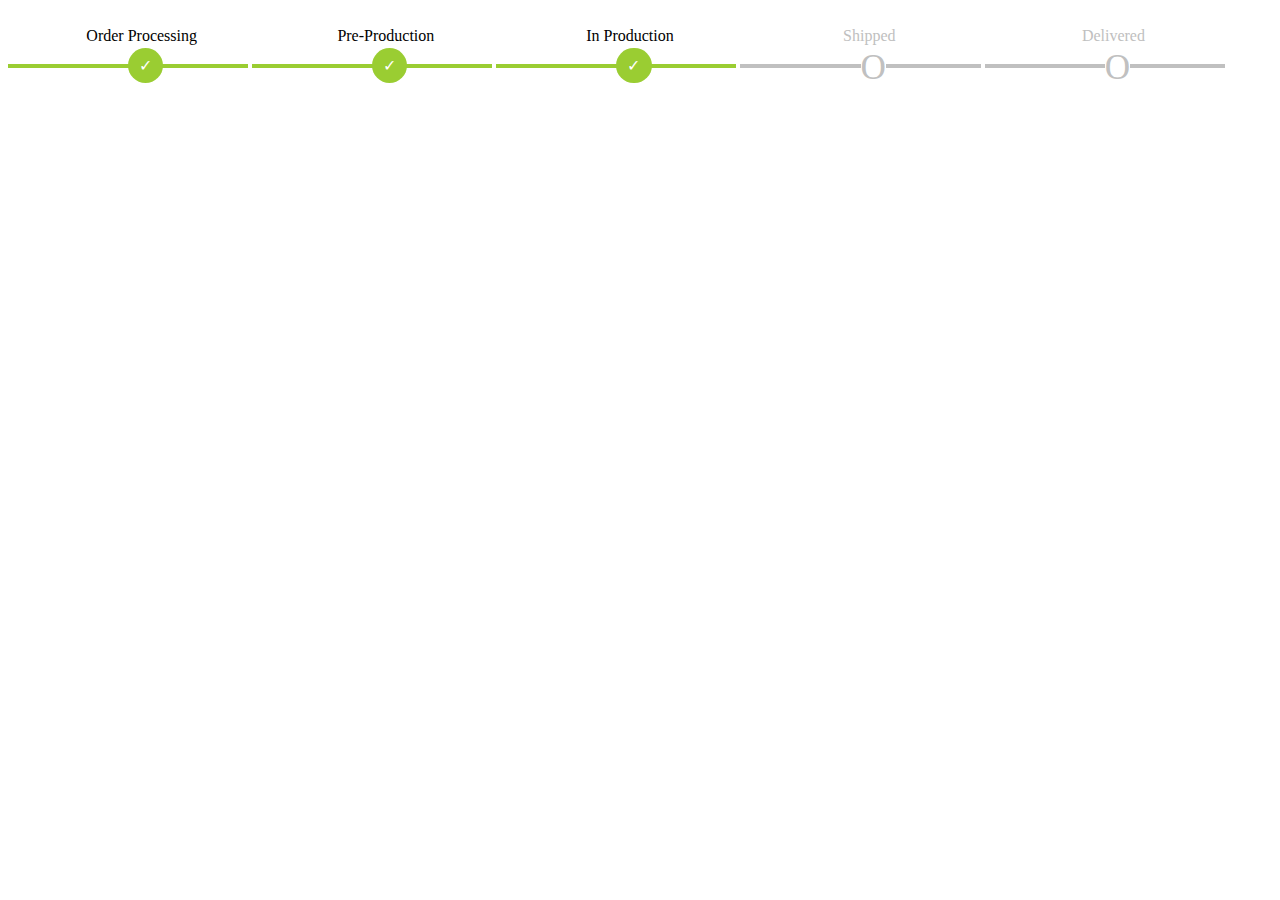
<file: src/app/customer/track-order.component.html>
<!------ Include the above in your HEAD tag ---------->
 <!DOCTYPE html>
<html lang="en">
<head>
    <meta charset="UTF-8">
    <meta name="viewport" content="width=device-width, initial-scale=1.0">
    <meta http-equiv="X-UA-Compatible" content="ie=edge">
    <title>Document</title>
    <style>
            ol.progtrckr {
                margin: 0;
                padding: 0;
                /* list-style-type none; */
            }
            
            ol.progtrckr li {
                display: inline-block;
                text-align: center;
                line-height: 3.5em;
            }
            
            ol.progtrckr[data-progtrckr-steps="2"] li { width: 49%; }
            ol.progtrckr[data-progtrckr-steps="3"] li { width: 33%; }
            ol.progtrckr[data-progtrckr-steps="4"] li { width: 24%; }
            ol.progtrckr[data-progtrckr-steps="5"] li { width: 19%; }
            ol.progtrckr[data-progtrckr-steps="6"] li { width: 16%; }
            ol.progtrckr[data-progtrckr-steps="7"] li { width: 14%; }
            ol.progtrckr[data-progtrckr-steps="8"] li { width: 12%; }
            ol.progtrckr[data-progtrckr-steps="9"] li { width: 11%; }
            
            ol.progtrckr li.progtrckr-done {
                color: black;
                border-bottom: 4px solid yellowgreen;
            }
            ol.progtrckr li.progtrckr-todo {
                color: silver; 
                border-bottom: 4px solid silver;
            }
            
            ol.progtrckr li:after {
                content: "\00a0\00a0";
            }
            ol.progtrckr li:before {
                position: relative;
                bottom: -2.5em;
                float: left;
                left: 50%;
                line-height: 1em;
            }
            ol.progtrckr li.progtrckr-done:before {
                content: "\2713";
                color: white;
                background-color: yellowgreen;
                height: 2.2em;
                width: 2.2em;
                line-height: 2.2em;
                border: none;
                border-radius: 2.2em;
            }
            ol.progtrckr li.progtrckr-todo:before {
                content: "\039F";
                color: silver;
                background-color: white;
                font-size: 2.2em;
                bottom: -1.2em;
            }
            
            
            </style>
</head> 

<body>
        <ol class="progtrckr" data-progtrckr-steps="5">
                <li class="progtrckr-done">Order Processing</li>
             <li class="progtrckr-done">Pre-Production</li>
             <li class="progtrckr-done">In Production</li>
             <li class="progtrckr-todo">Shipped</li>
             <li class="progtrckr-todo">Delivered</li>
            </ol>

</body>
</html>
</file>
